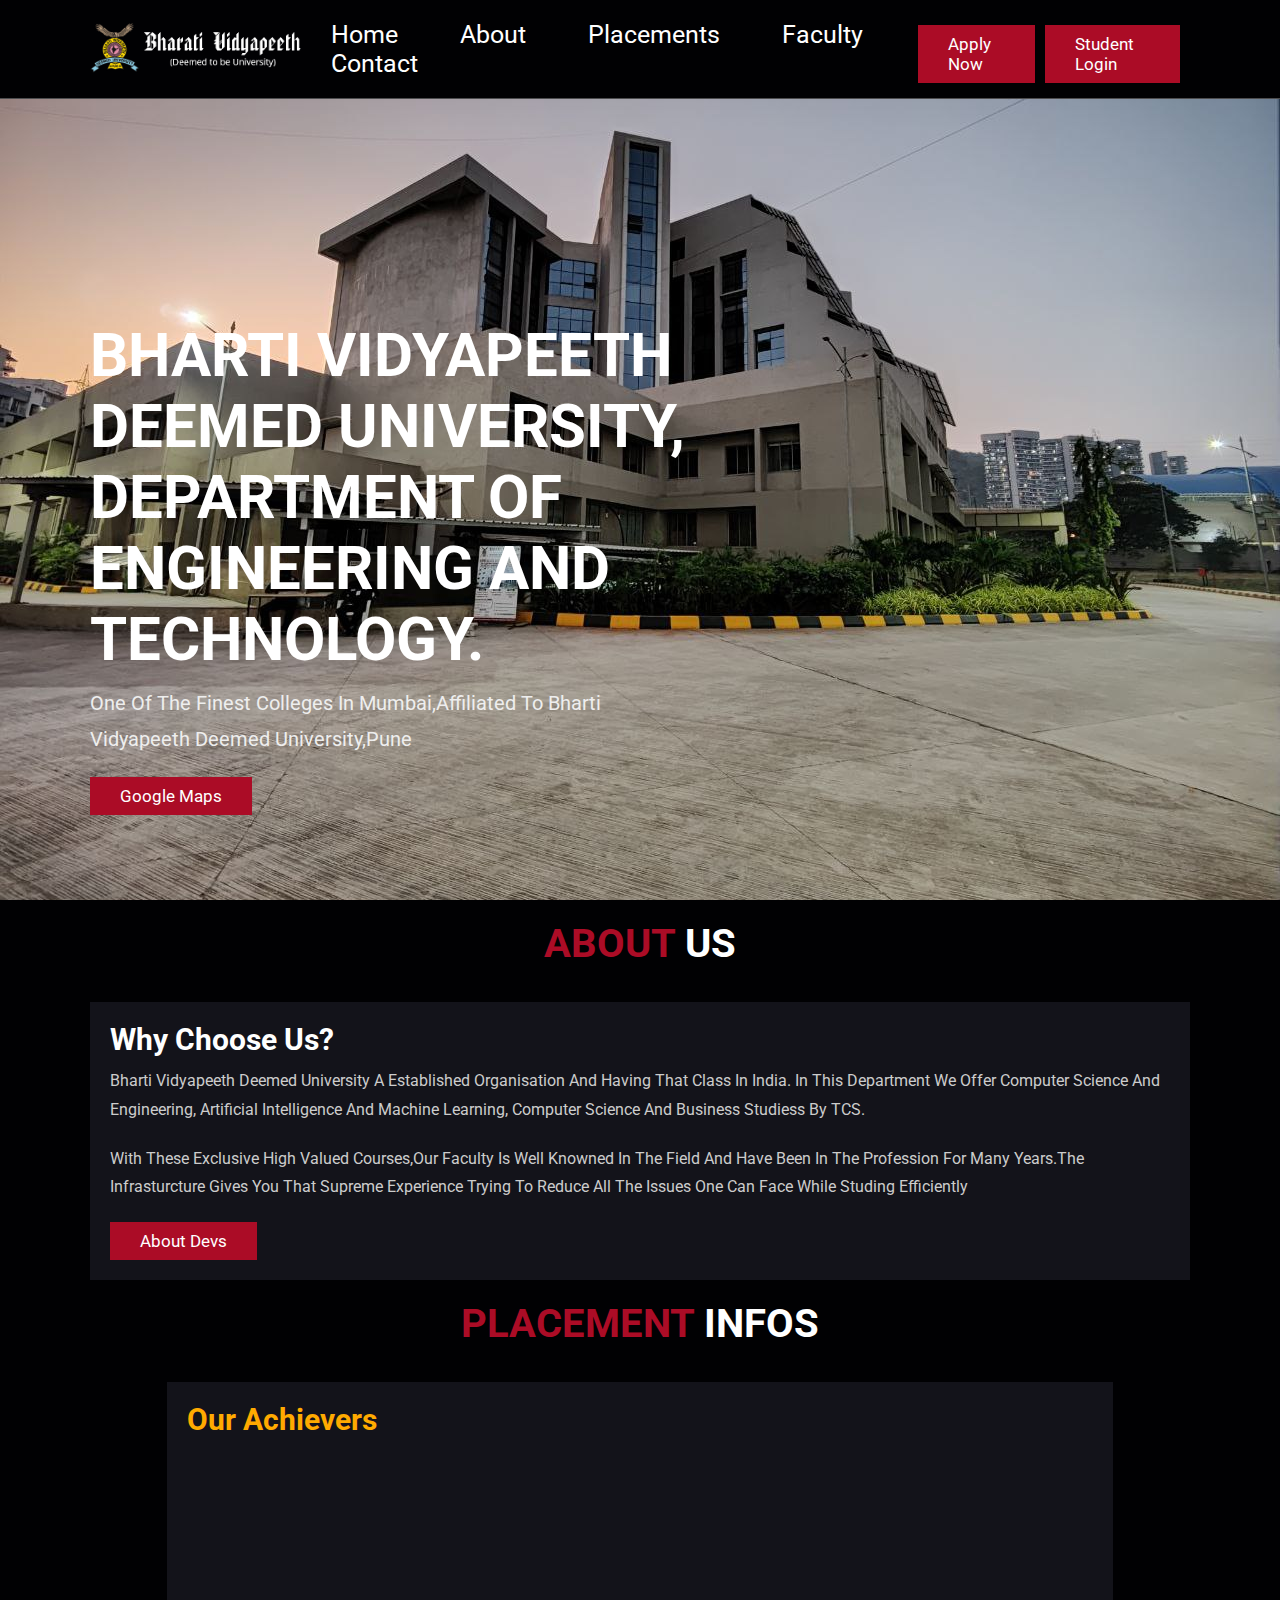
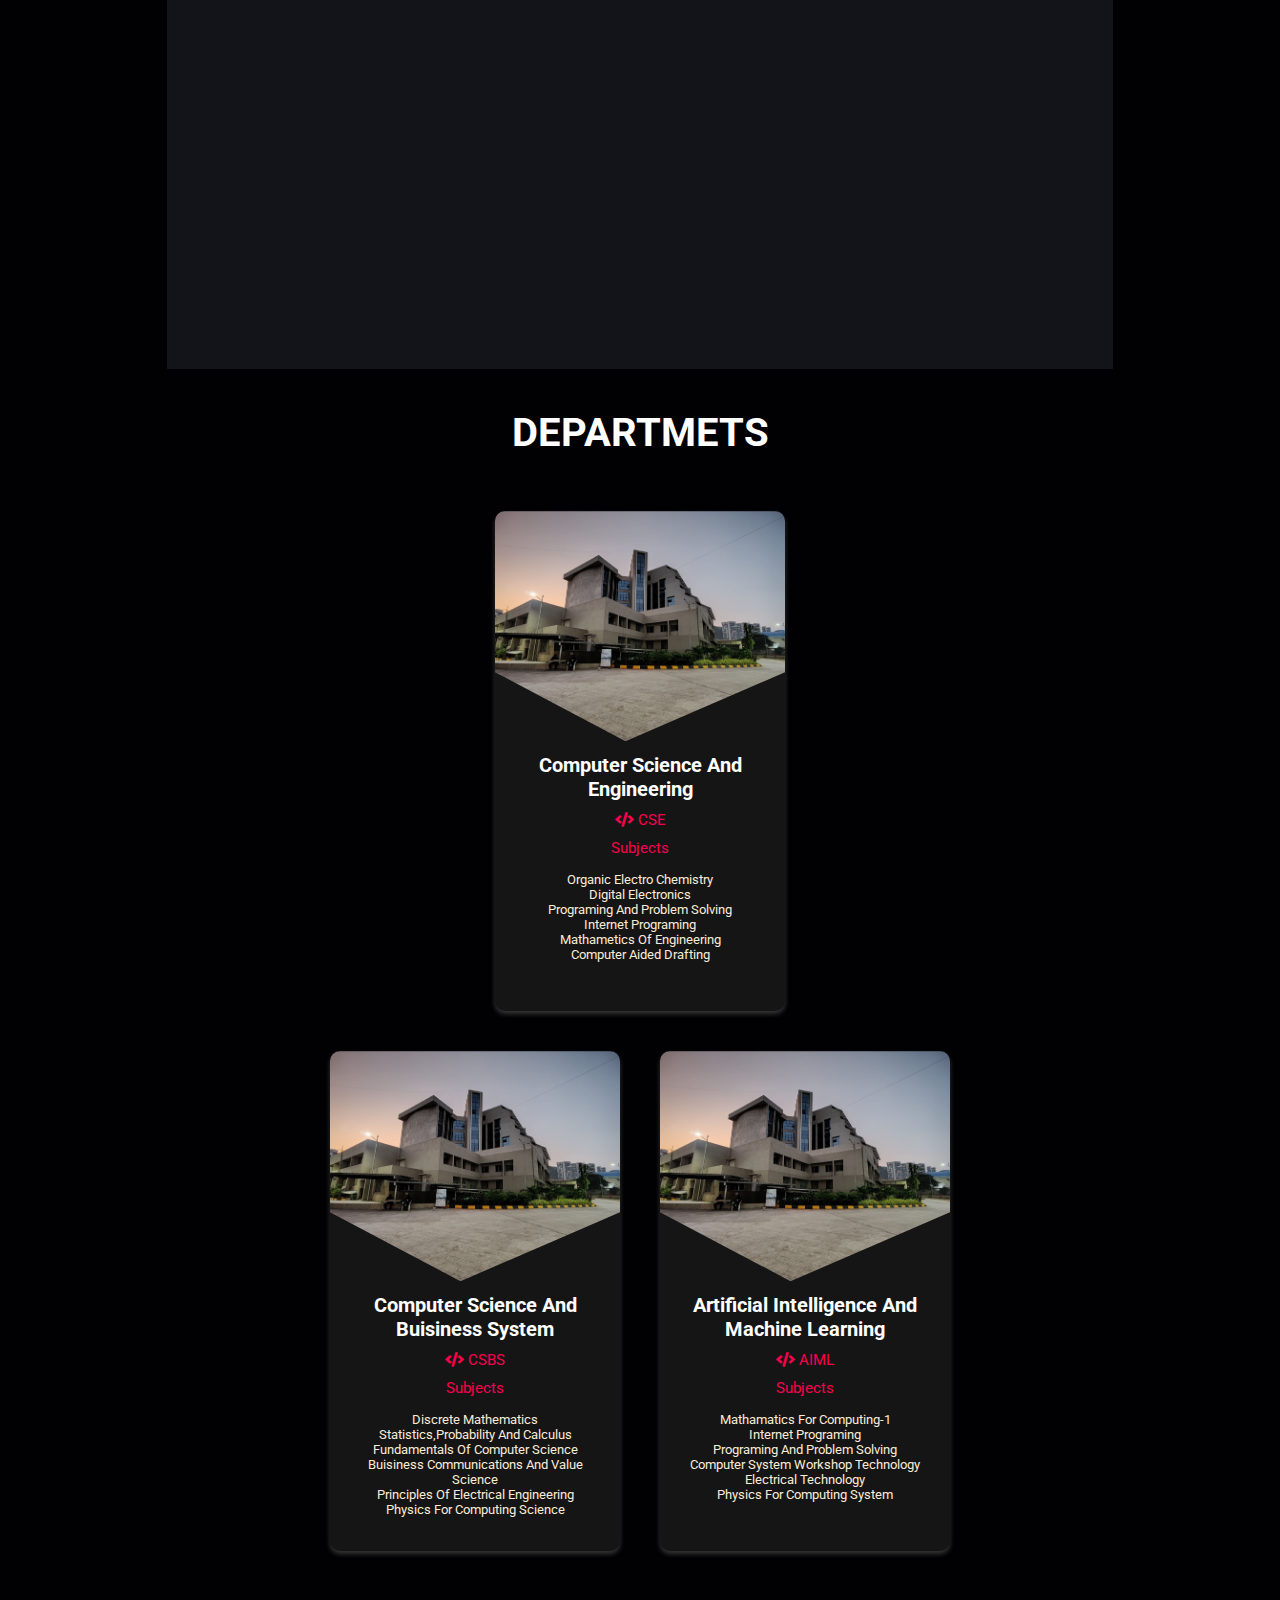
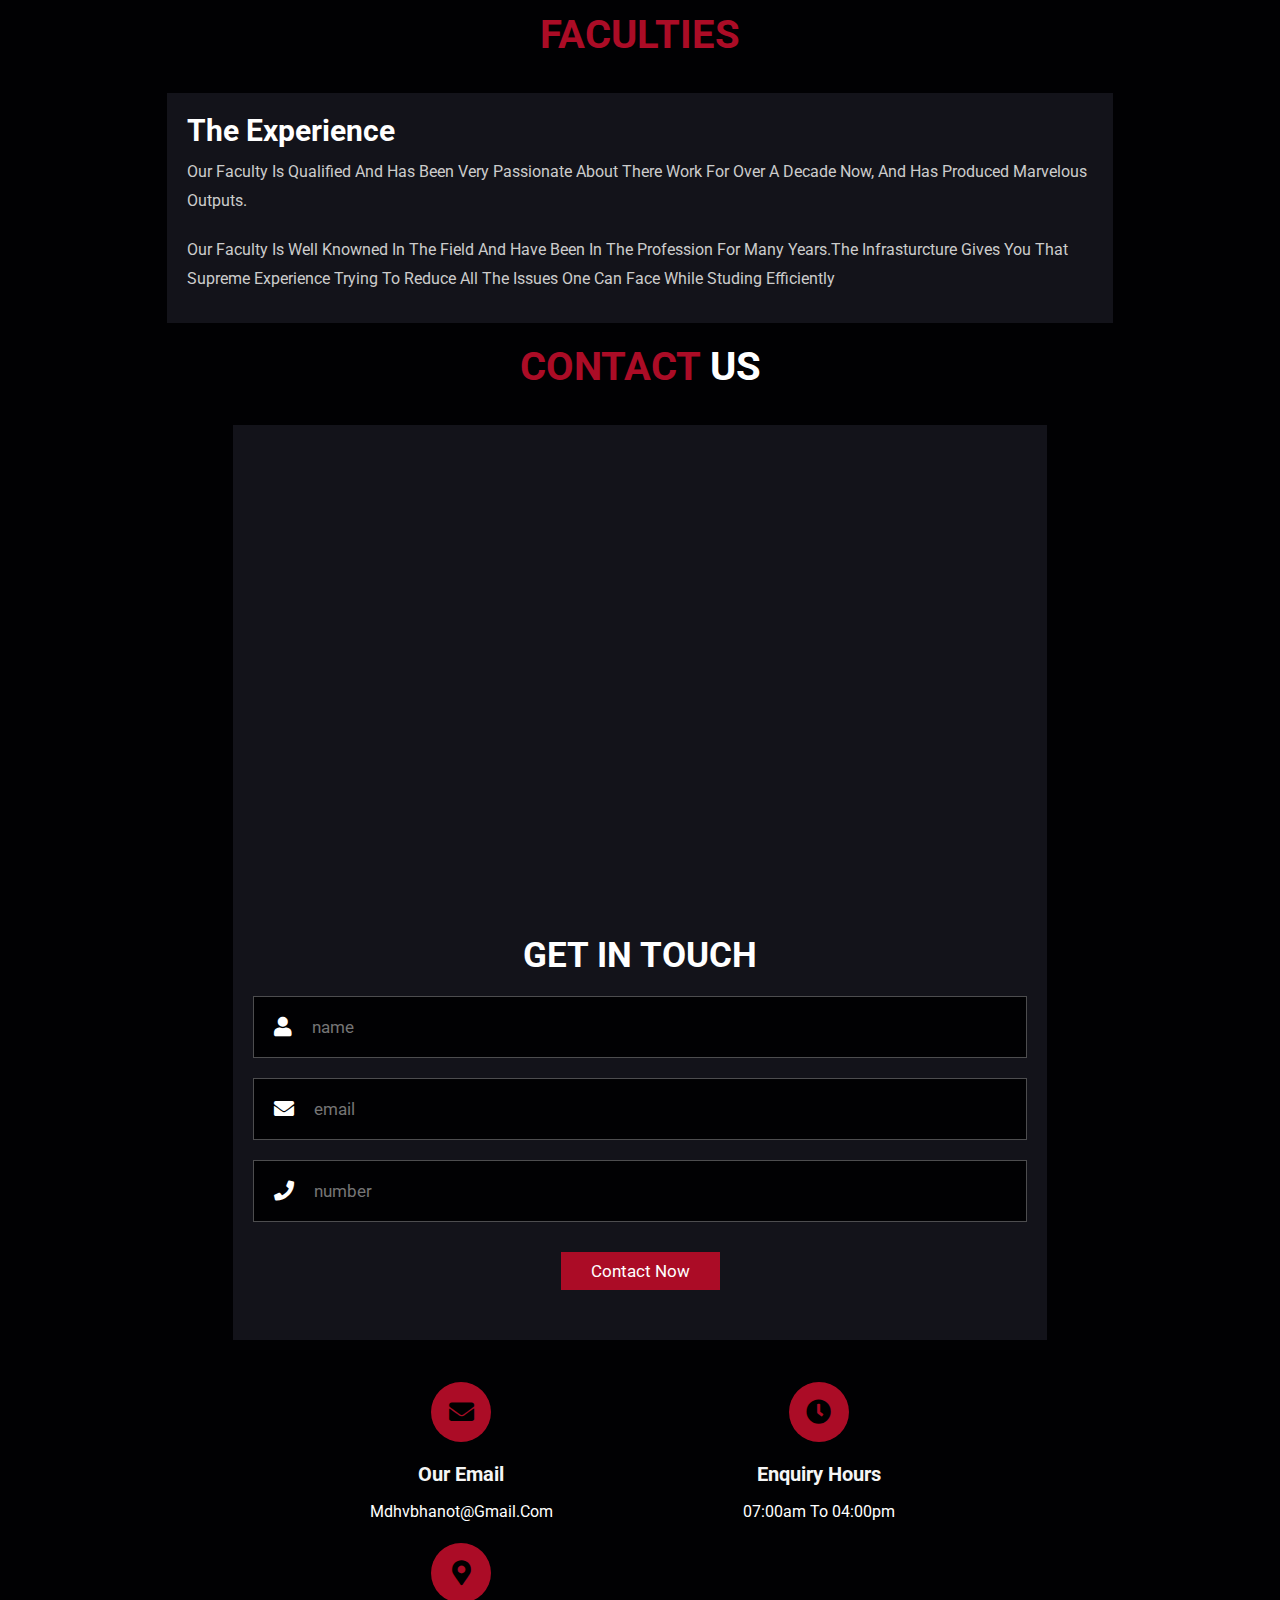
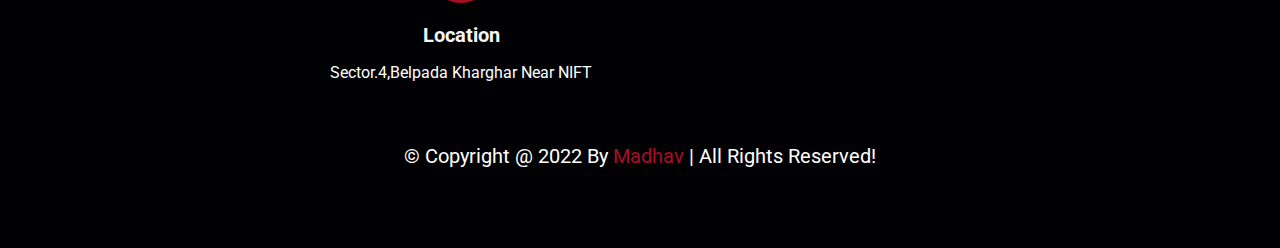
<file: index.html>
<!DOCTYPE html>
<html lang="en">

<head>
    <meta charset="UTF-8">
    <meta http-equiv="X-UA-Compatible" content="IE=edge">
    <meta name="viewport" content="width=device-width, initial-scale=1.0">
    <title>BVPDET</title>

    <!-- font awesome cdn link  -->
    <link rel="stylesheet" href="https://cdnjs.cloudflare.com/ajax/libs/font-awesome/5.15.4/css/all.min.css">

    <!-- custom css file link  -->
    <link rel="stylesheet" href="style.css">
    <link rel="stylesheet" href="slider.css">
</head> 
<body>

    <!-- header section starts  -->

    <header class="header">

        <a href="#" class="logo">
            <img src="bvp.png" alt="">
        </a>
        <a href="#" class="logo" id="small-logo">
            <img src="bvdu.png" alt="">
        </a>


        <nav class="navbar">
            <a href="#home">home</a>
            <a href="#about">about</a>
            <a href="#placement">Placements</a>
            <a href="#faculty">Faculty</a>
            <a href="#contact">contact</a>



        </nav>
        <div style=" display:inline-flex; justify-content: space-between; gap: 10px;">
            <div>
                <a href="http://103.1.115.65/bvuniversity/apply/" class="btn" id="apply">Apply Now</a>
            </div>
            <div>
                <a href="http://103.1.115.65/bvuniversity/apply/" class="btn"> Student Login</a>
            </div>
            <div>


                <div class="icons">

                    <div class="fas fa-bars" id="menu-btn"></div>
                </div>


    </header>
    <!-- header section ends -->

    <!-- home section starts  -->
    <section class="home" id="home">

        <div class="content">
            <div style="max-width: 60rem;">
                <h3>Bharti Vidyapeeth Deemed University, Department of Engineering and Technology.</h3>
                <p>One of the finest colleges in mumbai,Affiliated to Bharti Vidyapeeth Deemed University,Pune</p>
                <a href="https://www.google.com/maps/place/Bharati+Vidyapeeth+(Deemed+to+be+University)+Department+of+Engineering+and+Technology,+Navi+Mumbai/data=!4m7!3m6!1s0x3be7c38a077ce761:0x2133ad39bcf67618!8m2!3d19.0304974!4d73.0592403!16s%2Fg%2F11qp82_6t0!19sChIJYed8B4rD5zsRGHb2vDmtMyE?authuser=0&hl=en&rclk=1"
                    class="btn">Google Maps</a>
            </div>



            <!-- <div class="slideshow">
            <div class="slideshow-container slide">
    
    
              <img src="img1.png" />
              <img src="img2.png" />
              <img src="img3.png" >
            </div>
        </div>
     -->
    </section>

    <!-- home section ends -->

    <!-- about section starts  -->

    <section class="about" id="about">

        <h1 class="heading"> <span>About</span> Us </h1>
        <div class="row">
            <div class="image">

            </div>

            <div class="content">
                <h3>Why choose us?</h3>
                <p>Bharti Vidyapeeth Deemed University a established organisation and having that class in india.
                    In this Department we offer Computer Science and Engineering, Artificial Intelligence and Machine
                    Learning, Computer Science And business studiess by TCS.
                </p>
                <p>With these exclusive high valued courses,Our Faculty is well knowned in the field and have been in
                    the profession for many years.The infrasturcture gives you that supreme experience trying to reduce
                    all the issues one can face while studing efficiently</p>
                <a href="about.html" class="btn">About devs</a>
            </div>

        </div>


        <section class="about" id="placement">

            <h1 class="heading"> <span>Placement</span> Infos</h1>

            <div class="row">

                <div class="image">

                </div>

                <div class="content" style="justify-content: center;">
                    <h3 style="color:rgb(255, 170, 0);"> Our Achievers </h3>

                    <div style="display: flex; justify-content:space-between; padding-left: 10px; padding-top: 10px; flex-wrap: wrap;">
                        <div>
                           <iframe src="https://www.instagram.com/p/ClX0PRzJUDV/embed" width="280" height="500" frameborder="1" scrolling="no" allowtransparency="true"></iframe>
                        </div>

                        <div>
                            <iframe src="https://www.instagram.com/p/ClRFYZOpSTh/embed" width="280" height="500" frameborder="1" scrolling="no" allowtransparency="true"></iframe>
                        </div>


                        <div>
                           <iframe src="https://www.instagram.com/p/CknNfkJpbmF/embed" width="280"  height="500" frameborder="1" scrolling="no" allowtransparency="true"></iframe>
                        </div>
                    </div>


        </section>

        <section class="container">
            <div style="justify-items: center;">
                <h1 class="heading">Departmets</h1>
            </div>
            <div style="display:flex; flex-wrap:wrap; justify-content: center;">
                <div class="card">
                    <div class="bg-image">
                        <img src="bg.jpg">
                    </div>

                    <div class="info">
                        <h3>Computer Science and Engineering</h3>
                        <span> <i class="fas fa-code"> </i> CSE</span>
                        <p><span>Subjects</span> <br><br>
                            Organic Electro Chemistry
                            <br>
                            Digital Electronics
                            <br>
                            Programing and Problem Solving
                            <br>
                            Internet Programing
                            <br>
                            Mathametics of Engineering
                            <br>
                            Computer Aided Drafting
                        </p>

                    </div>

                </div>

                <div>

                </div>
                <div style="justify-items: center; display: flex; flex-wrap: wrap;">
                    <div class="card">
                        <div class="bg-image">
                            <img src="bg.jpg">
                        </div>

                        <div class="info">
                            <h3>Computer Science And Buisiness System</h3>
                            <span> <i class="fas fa-code"> </i> CSBS</span>
                            <p><span>Subjects</span> <br><br>
                                Discrete Mathematics
                                <br>
                                Statistics,Probability and Calculus
                                <br>
                                Fundamentals of Computer Science
                                <br>
                                Buisiness Communications and Value Science
                                <br>
                                Principles of Electrical Engineering
                                <br>
                                Physics for Computing science
                            </p>

                        </div>




                    </div>

                    <div ">
                
                </div>
                <div style=" display:flex; flex-wrap:wrap;">
                        <div class="card">
                            <div class="bg-image">
                                <img src="bg.jpg">
                            </div>

                            <div class="info">
                                <h3>Artificial Intelligence and Machine learning </h3>
                                <span> <i class="fas fa-code"> </i> AIML</span>
                                <p><span>Subjects</span> <br><br>
                                    Mathamatics for Computing-1
                                    <br>
                                    Internet Programing
                                    <br>
                                    Programing and Problem Solving
                                    <br>
                                    Computer System Workshop Technology
                                    <br>
                                    Electrical Technology
                                    <br>
                                    Physics for Computing System
                                </p>

                            </div>




                        </div>
                    </div>
        </section>




        <section class="about" id="faculty">

            <h1 class="heading"> <span>Faculties</span> </h1>

            <div class="row">

                <div class="image">

                </div>

                <div class="content">
                    <h3>The Experience</h3>
                    <p>Our faculty is Qualified and has been very passionate about there work for over a decade now, And
                        has produced marvelous outputs.
                    </p>
                    <p>Our Faculty is well knowned in the field and have been
                        in
                        the profession for many years.The infrasturcture gives you that supreme experience trying to
                        reduce
                        all the issues one can face while studing efficiently</p>
                    
                </div>

            </div>






            <section class="contact" id="contact">

                <h1 class="heading"> <span>contact</span> us </h1>

                <div class="row">

                    <iframe class="map"
                        src="https://www.google.com/maps/embed?pb=!1m18!1m12!1m3!1d15087.203053259123!2d73.05728503566003!3d19.028499079071192!2m3!1f0!2f0!3f0!3m2!1i1024!2i768!4f13.1!3m3!1m2!1s0x3be7c38a077ce761%3A0x2133ad39bcf67618!2sBharati%20Vidyapeeth%20(Deemed%20to%20be%20University)%20Department%20of%20Engineering%20and%20Technology%2C%20Navi%20Mumbai!5e0!3m2!1sen!2sin!4v1667551299756!5m2!1sen!2sin"
                        width="600" height="450" style="border:0;" allowfullscreen="" loading="lazy"
                        referrerpolicy="no-referrer-when-downgrade">" allowfullscreen="" loading="lazy"></iframe>

                    <form action="">
                        <h3>get in touch</h3>
                        <div class="inputBox">
                            <span class="fas fa-user"></span>
                            <input type="text" placeholder="name">
                        </div>
                        <div class="inputBox">
                            <span class="fas fa-envelope"></span>
                            <input type="email" placeholder="email">
                        </div>

                        <div class="inputBox">
                            <span class="fas fa-phone"></span>
                            <input type="number" placeholder="number">
                        </div>
                        <input type="submit" value="contact now" class="btn">
                    </form>

                </div>
                <br><br>

                <section class="footer">

                    <div class="box-container">

                        <div class="box">
                            <i class="fas fa-envelope"></i>
                            <h3>our email</h3>
                            <p>mdhvbhanot@gmail.com</p>

                        </div>

                        <div class="box">
                            <i class="fas fa-clock"></i>
                            <h3>enquiry hours</h3>
                            <p>07:00am to 04:00pm</p>
                        </div>

                        <div class="box">
                            <i class="fas fa-map-marker-alt"></i>
                            <h3>location</h3>
                            <p>sector.4,belpada kharghar near NIFT</p>
                        </div>



                    </div>

                    <div class="credit"> &copy; copyright @ 2022 by <span>Madhav</span> | all rights reserved! </div>

                </section>
                </body>

                <script src="script.js"></script>




</html>
</file>
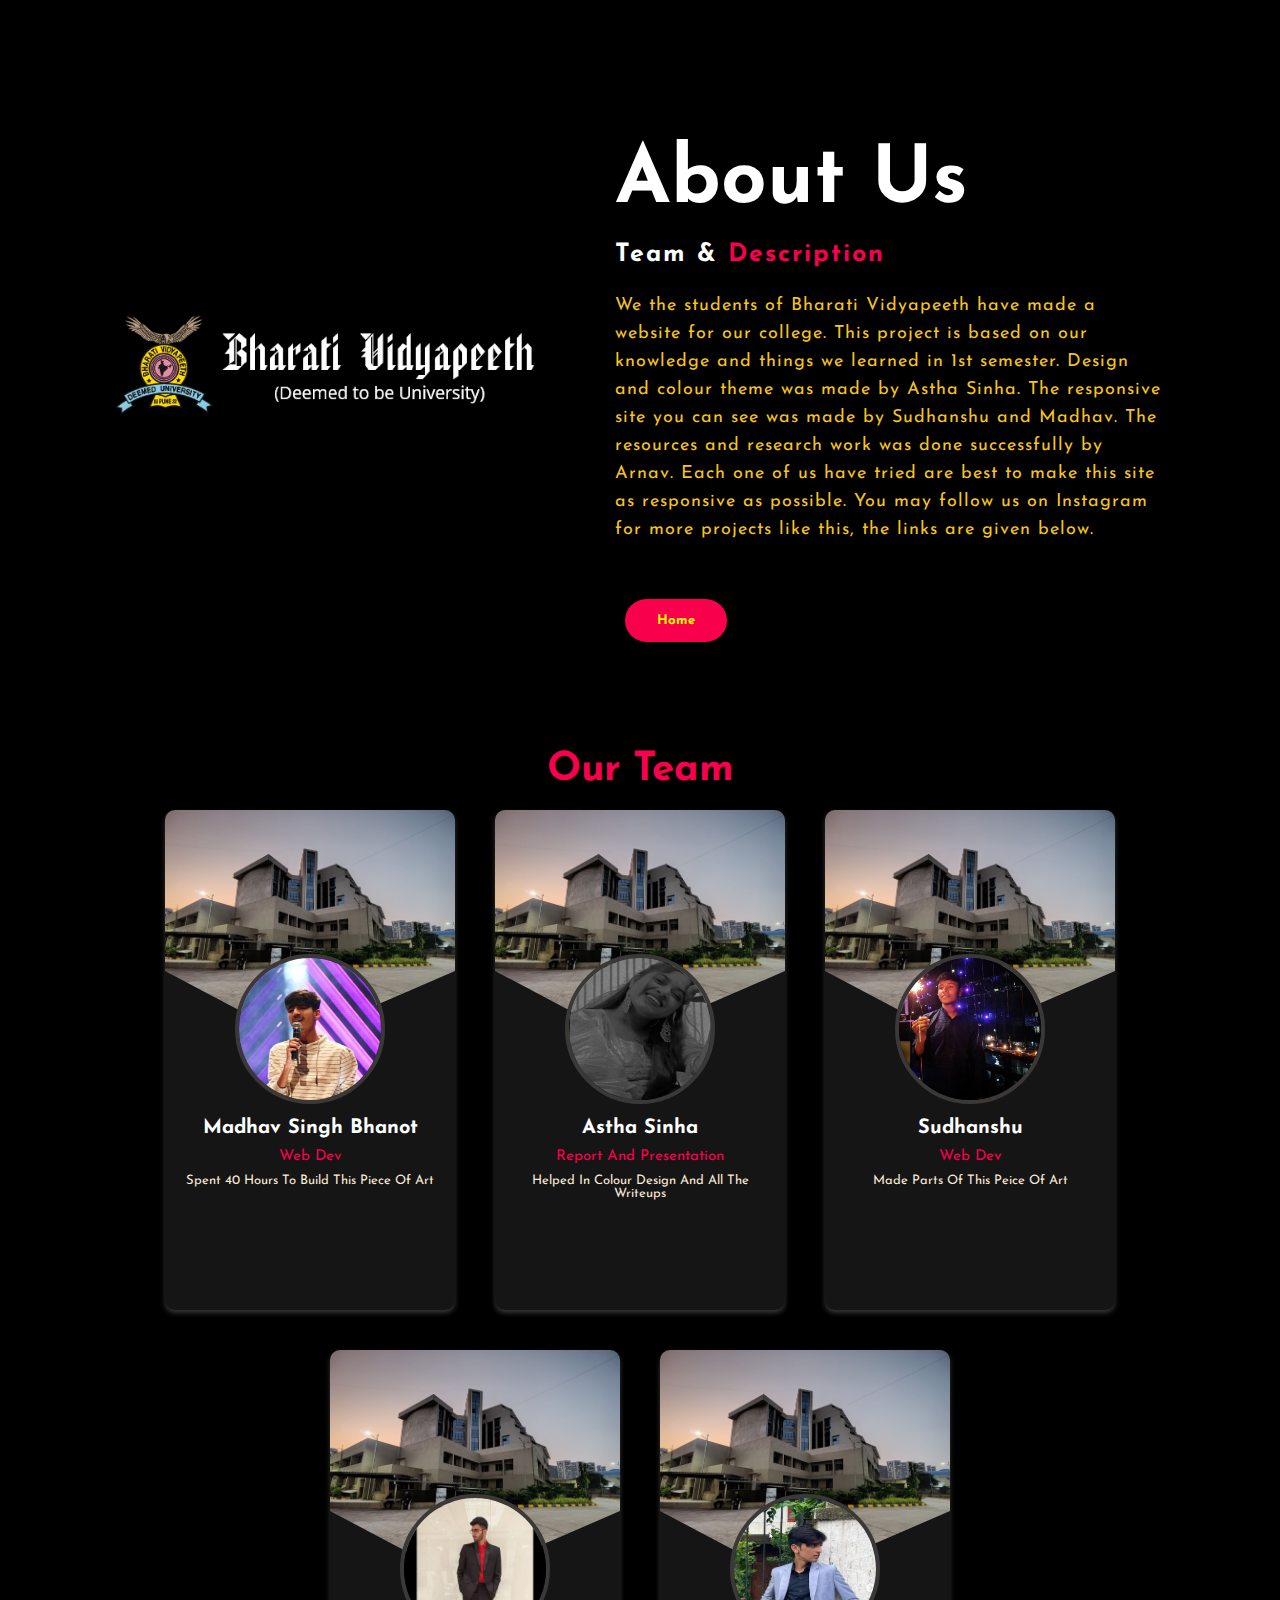
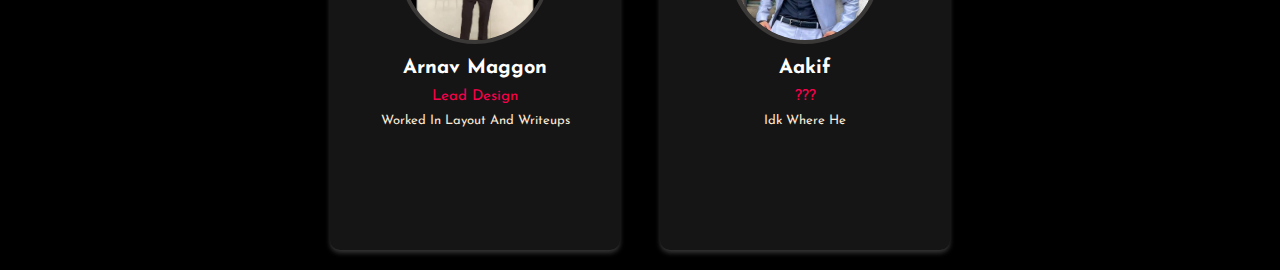
<file: about.html>
<!DOCTYPE html>
<html>

<head>
    <title>About Us</title>
    <link rel="stylesheet" type="text/css" href="about.css">
    <link rel="preconnect" href="https://fonts.googleapis.com">
    <link rel="preconnect" href="https://fonts.gstatic.com" crossorigin>
    <link rel="stylesheet" href="https://cdnjs.cloudflare.com/ajax/libs/font-awesome/6.2.1/css/all.min.css"
        integrity="sha512-MV7K8+y+gLIBoVD59lQIYicR65iaqukzvf/nwasF0nqhPay5w/9lJmVM2hMDcnK1OnMGCdVK+iQrJ7lzPJQd1w=="
        crossorigin="anonymous" referrerpolicy="no-referrer" />
    <link
        href="https://fonts.googleapis.com/css2?family=Josefin+Sans:ital,wght@0,100;0,200;0,300;0,400;0,500;0,600;0,700;1,100;1,200;1,300;1,400;1,500;1,600;1,700&display=swap"
        rel="stylesheet">
</head>

<body>
    <section class="about">
        <div class="main">
            <img src="bvp.png">
            <div class="about-text">
                <h1>About Us</h1>
                <h3>Team & <span>Description</span></h3>
                <p>We the students of Bharati Vidyapeeth have made a website for our college.
This project is based on our knowledge and things we learned in 1st  semester.
Design and colour theme was made by Astha Sinha. The responsive site you can see was made by Sudhanshu and Madhav. The resources and research work was done successfully by Arnav.
Each one of us have tried are best to make this site as responsive as possible.
You may follow us on Instagram for more projects like this, the links are given below.
                </p>

                <button type="button"><a href="index.html">Home</a></button>
            </div>
        </div>

    </section>

    <section>
        <div class="1"></div>
        <div class="2"></div>
        <div class="3"></div>
        <div class="4"></div>
    </section>



    <section class="container">
        <div style="justify-items: center;">
            <h1> Our Team</h1>
        </div>
        <div style="display:flex; flex-wrap:wrap; justify-content: center;">
            <div class="card">
                <div class="bg-image">
                    <img src="bg.jpg">
                </div>
                <div class="pic">
                    <img src="madhav.png" alt="">
                </div>
                <div class="info">
                    <h3>Madhav Singh Bhanot</h3>
                    <span> <i class="fas fa-code"> </i> web dev</span>
                    <p>Spent 40 hours to build this piece of art</p>
                </div>
                <div class="icons">

                    <a href="https://www.instagram.com/madhavbhanot/" class="fab fa-instagram"></a>
                </div>



            </div>

            <div class="card">
                <div class="bg-image">
                    <img src="bg.jpg">
                </div>
                <div class="pic">
                    <img src="astha.jpg" alt="">
                </div>
                <div class="info">
                    <h3>Astha Sinha</h3>
                    <span> <i class="fas fa-code"> </i> Report and presentation</span>
                    <p>Helped in colour design and all the writeups </p>
                </div>
                <div class="icons">

                    <a href="https://www.instagram.com/_astha1711_/" class="fab fa-instagram"></a>
                </div>



            </div>

            <div class="card">
                <div class="bg-image">
                    <img src="bg.jpg">
                </div>
                <div class="pic">
                    <img src="sudhanshu.jpg" alt="">
                </div>
                <div class="info">
                    <h3>Sudhanshu</h3>
                    <span> <i class="fas fa-code"> </i> web dev</span>
                    <p>Made parts of this peice of art</p>
                </div>
                <div class="icons">

                    <a href="https://www.instagram.com/sudhanshu_i73/" class="fab fa-instagram"></a>
                </div>



            </div>

            <div class="card">
                <div class="bg-image">
                    <img src="bg.jpg">
                </div>
                <div class="pic">
                    <img src="arnav.jpg" alt="">
                </div>
                <div class="info">
                    <h3>Arnav Maggon</h3>
                    <span> <i class="fas fa-code"> </i> Lead Design</span>
                    <p> Worked in Layout and writeups </p>
                </div>
                <div class="icons">

                    <a href="https://www.instagram.com/_arnav.28/" class="fab fa-instagram"></a>
                </div>



            </div>


            <div class="card">
                <div class="bg-image">
                    <img src="bg.jpg">
                </div>
                <div class="pic">
                    <img src="Aakif.png" alt="Akif ">
                </div>
                <div class="info">
                    <h3>Aakif</h3>
                    <span> <i class="fas fa-code"> </i> ???</span>
                    <p>idk where he</p>
                </div>
                <div class="icons">

                    <a href="https://www.instagram.com/aakiff_p/" class="fab fa-instagram"></a>
                </div>



            </div>
        </div>



        </div>



    </section>








</body>
</file>
<file: style.css>
@import url('https://fonts.googleapis.com/css2?family=Roboto:wght@100;300;400;500;700&display=swap');

:root{
    --main-color:#ab0c26;
    --black:#13131a;
    --bg:#010103;
    --border:.1rem solid rgba(255,255,255,.3);
}

*{
    font-family: 'Roboto', sans-serif;
    margin:0; padding:0;
    box-sizing: border-box;
    outline: none; border:none;
    text-decoration: none;
    text-transform: capitalize;
    transition: .2s linear;
}

html{
    font-size: 62.5%;
    overflow-x: hidden;
    scroll-padding-top: 9rem;
    scroll-behavior: smooth;
}

html::-webkit-scrollbar{
    width: .8rem;
}

html::-webkit-scrollbar-track{
    background: transparent;
}

html::-webkit-scrollbar-thumb{
    background: #fff;
    border-radius: 5rem;
}


body{
    background: var(--bg);
}

section{
    padding:2rem 7%;
}

#small-logo{display: none;}
.heading{
    text-align: center;
    color:#fff;
    text-transform: uppercase;
    padding-bottom: 3.5rem;
    font-size: 4rem;
}

.heading span{
    color:var(--main-color);
    text-transform: uppercase;
}


.btn{
    margin-top: 1rem;
    display: inline-block;
    padding:.9rem 3rem;
    font-size: 1.7rem;
    font-size: 1.7rem;
    color:#fff;
    background: var(--main-color);
    cursor: pointer;
}

.btn:hover{
    letter-spacing: .2rem;
}

.header{
    background: var(--bg);
    display: flex;
    align-items: center;
    justify-content: space-between;
    padding:1.5rem 7%;
    border-bottom: var(--border);
    position: fixed;
    top:0;
    left: 0;
    right: 0;
    z-index: 20;
    overflow-x:clip;
}

.header .logo img{
    height: 5rem;
}

.header .navbar a{
    margin:0 1rem;
    font-size: 2.5rem;
    padding: 20px;
    color:#fff;
}

.header .navbar a:hover{
    color:var(--main-color);
    border-bottom: .1rem solid var(--main-color);
    padding-bottom: .5rem;
}

.header .icons div{
    color:#fff;
    cursor: pointer;
    font-size: 2.5rem;
    margin-left: 2rem;
}

.header .icons div:hover{
    color:var(--main-color);
}

#menu-btn{
    display: none;
}


.home{
    min-height: 100vh;
    /* display: flex; */
    align-items: center;
    background:url(bg.jpg) no-repeat;
    
    background-size:cover;
    background-position:center;

}

.home .content{
    display: flex;
    justify-content: space-between;

  
    margin-top: 30em;
}

.home .content h3{
    font-size: 6rem;
    text-transform: uppercase;
    color:#fff;
}

.home .content p{
    font-size: 2rem;
    
    line-height: 1.8;
    padding:1rem 0;
    color:#eee;
}

.about .row{
    display: flex;
    align-items: center;
    background:var(--black);
    flex-wrap: wrap;
}




.about .row .content{
    flex:1 1 45rem;
    padding:2rem;
}

.about .row .content h3{
    font-size: 3rem;
    color:#fff;
}

.about .row .content p{
    font-size: 1.6rem;
    color:#ccc;
    padding:1rem 0;
    line-height: 1.8;
}

.card {
    top: 5em;
    height: 500px;
    width: 290px;
    margin: 20px;

    box-shadow: 0 3px 5px #373636;
    border-radius: 10px;
    overflow: hidden;
    text-align: center;
}

.card .bg-image img {
    width: 100%;
    height: 230px;
    object-fit: cover;
    clip-path: polygon(0 0, 100% 0%, 100% 70%, 45% 100%, 0% 70%);
}

.card {
    background: rgb(22, 21, 21);
}

.card .pic img {
    height: 150px;
    width: 150px;
    ;
    border-radius: 50%;
    border: 4px solid rgb(59, 56, 56);
    margin-top: -90px;
    position: relative;
}

.info h3 {

    color: white;
    font-size: 20px;
    padding: 10px 0;
}

.info span {

    font-size: 15px;
    color: #f9004d;

}

.info p {


    font-size: 13px;
    padding: 10px 20px;
    color: antiquewhite;
}


.contact .row{
    display: flex;
    background:var(--black);
    flex-wrap: wrap;
    gap:1rem;
}

.contact .row .map{
    flex:1 1 45rem;
    width: 100%;
    object-fit: cover;
}

.contact .row form{
    flex:1 1 45rem;
    padding:5rem 2rem;
    text-align: center;
}

.contact .row form h3{
    text-transform: uppercase;
    font-size: 3.5rem;
    color:#fff;
}

.contact .row form .inputBox{
    display: flex;
    align-items: center;
    margin-top: 2rem;
    margin-bottom: 2rem;
    background:var(--bg);
    border:var(--border);
}

.contact .row form .inputBox span{
    color:#fff;
    font-size: 2rem;
    padding-left: 2rem;
}

.contact .row form .inputBox input{
    width: 100%;
    padding:2rem;
    font-size: 1.7rem;
    color:#fff;
    text-transform: none;
    background:none;
}

.footer .box-container{
    display: grid;
    grid-template-columns: repeat(auto-fit, minmax(27rem, 1fr));
    gap:1.5rem;
    align-items: flex-start;
 }
 
 .footer .box-container .box{
    text-align: center;
 }
 
 .footer .box-container .box i{
    font-size: 2.5rem;
    line-height: 6rem;
    height: 6rem;
    width: 6rem;
    border-radius: 50%;
    background-color: var(--main-color);
    color:var(--white);
    margin-bottom: 1rem;
 }
 
 .footer .box-container .box h3{
    margin:1rem 0;
    font-size: 2rem;
    color:whitesmoke;
 }
 
 .footer .box-container .box p{
    line-height: 2;
    font-size: 1.6rem;
    color:white;
 }
 
 .footer .credit{
    text-align: center;
    margin-top: 3rem;
    padding-top: 2.5rem;
    
    font-size: 2rem;
    color:white;
    
 }
 
 .footer .credit span{
    color:var(--main-color);
 }




/* media queries  */
@media (max-width:991px){

    html{
        font-size: 55%;
    }

    .header{
        padding:1.5rem 2rem;
    }

    section{
        padding:2rem;
    }
   
}

@media (max-width:768px){

    #menu-btn{
        display: inline-block;
    }

    .header .navbar{
        position: absolute;
        top:100%; right: -100%;
        background:rgb(255, 255, 255);
        width: 30rem;
        height: calc(100vh - 9.5rem);
    }

    .header .navbar.active{
        right:0;
    }

    .header .navbar a{
        color:var(--black);
        display: block;
        margin:1.5rem;
        padding:.5rem;
        font-size: 2rem;
    }
 
    .home{
        background-position: left;
        justify-content: center;
        text-align: center;
    }

    .home .content h3{
        font-size: 4.5rem;
    }

    .home .content p{
        font-size: 1.5rem;
    }

}

@media (max-width:450px){

    html{
        font-size: 50%;
    }
    
    .btn{
        font-size: 15px;
        padding: 0;
        padding-left:0.2rem;
        padding-top: 0.4rem;
        padding-bottom: 0.4rem; 
        background-color: transparent;
    }

    #menu-btn{
        margin-top: 0.5em;
    }

    .logo{
        display: none;

    }
    .instagram-media{max-width: 100px;}
    #small-logo{
        display: block;
        /* padding-left: 40px; */
    }

    .header .logo img{
        height: 10em;
    }

    .header {background:none;
    position: absolute;}  
}
</file>
<file: slider.css>
/*slideshow styles*/
section img{
   min-height: 14em;
    min-width: 24em;
    
}

 .slideshow {
   display:inline-block;
 
    position: relative;
    
 width: 80em;
 height: 60em;
  margin: 0 auto;
  overflow: hidden;
  border-radius: 25px;
  border-bottom: 25px;
 }


.slideshow-container {
  width: 2500px;
  font-size: 0;
  transition: 1s ease;
  height: 225px;
}

.slideshow-container:hover {
  animation-play-state: paused;
}






.slide {
  animation: slide 24s ease infinite;
}

@keyframes slide {
  0% {
    transform: translateX(0%);
  }
  
  12.5% {
    transform: translateX(0%);
  }
  
  25% {
    transform: translateX(-15%);
  }
  
  37.5% {
    transform: translateX(-32%);
  }

 0% { transform:translateX(0%)
  }
}
</file>
<file: about.css>
* {
    padding: 0%;
    margin: 0%;
    font-family: 'Josefin Sans', sans-serif;
    box-sizing: border-box;
}

.about {
    width: 100%;
    padding: 78px 0px;
    background-color: #000000;
}

.about img {
    margin: 5em;
    margin-left: 0;
    margin-right: 0;
    height: auto;
    width: 420px;
}

.about-text {
    margin-top: 4em;
    width: 550px;
}

.main {
    width: 1130px;
    max-width: 95%;
    margin: 0 auto;
    display: flex;
    flex-wrap: wrap;
    align-items: center;
    justify-content: space-around;
}

.about-text h1 {
    color: white;
    font-size: 80px;
    text-transform: capitalize;
    margin-bottom: 20px;
}

.about-text h3 {
    color: white;
    font-size: 25px;
    text-transform: capitalize;
    margin-bottom: 25px;
    letter-spacing: 2px;
}

span {
    color: #f9004d;
}

.about-text p {
    color: rgb(247, 196, 29);
    letter-spacing: 1px;
    line-height: 28px;
    font-size: 18px;
    margin-bottom: 45px;
}

button {
    background: #f9004d;
    margin: 10px;
    color: white;
    text-decoration: none;
    border: 2px solid transparent;
    font-weight: bold;
    padding: 13px 30px;
    border-radius: 30px;
    transition: .4s;
}

button:hover {
    background: transparent;
    border: 2px solid #f9004d;
    cursor: pointer;

}

.images img {
    height: auto;
    width: 50px;
}

.image img {
    height: auto;
    width: 150px;
}

.image img:hover {
    filter: grayscale(100%);
}

a {
    color: yellow;
    text-decoration: none;
}



.container {
    background-color: #000000;
    margin: 0;
    padding: 0;
    box-sizing: border-box;
    text-transform: capitalize;
    transition: all .2s linear;
    font-family: Verdana, Geneva, Tahoma, sans-serif;
}

.container h1 {

    font-size: 40px;
    margin-top: 20px;
    color: #f9004d;
    text-align: center;
}

.container {
    display: flex;
    justify-content: center;
    flex-wrap: wrap;
}

.card {
    top: 5em;
    height: 500px;
    width: 290px;
    margin: 20px;
    box-shadow: 0 3px 5px #373636;
    border-radius: 10px;
    overflow: hidden;
    text-align: center;
}

.card .bg-image img {
    width: 100%;
    height: 230px;
    object-fit: cover;
    clip-path: polygon(0 0, 100% 0%, 100% 70%, 45% 100%, 0% 70%);
}

.card {
    background: rgb(22, 21, 21);
}

.card .pic img {
    height: 150px;
    width: 150px;
    ;
    border-radius: 50%;
    border: 4px solid rgb(59, 56, 56);
    margin-top: -90px;
    position: relative;
}

.info h3 {

    color: white;
    font-size: 20px;
    padding: 10px 0;
}

.info span {

    font-size: 15px;
    color: #f9004d;

}

.info p {


    font-size: 13px;
    padding: 10px 20px;
    color: antiquewhite;
}

.icons {
    font-size: 30px;
    text-decoration: none;
    color: #9d244a;
    margin-top: 20px;
    padding: 0 5px;

}

.icons a {
    color: #9d244a;
}

.icons a:hover {
    color: antiquewhite;
}

@media (max-width:450px) {

    .main {
        font-size: x-large;

    }

    .about-text {
        width: 100%;
        padding: 2em;
    }


}

/* Smartphones (portrait and landscape) ----------- */
@media only screen 
and (min-device-width : 320px) 
and (max-device-width : 480px) {
    .about-text {
        width: 100%;
        padding: 2em;
    }

    .about-text button {
        font-size: 2em;
    }

    .about img {
        width:unset;
        margin: 2em;
    }

    .card {
        width: 40%;
    }

    .info h3{
        font-size: 28px;
    }
    
    .info span{
        font-size: 24px;
    }
    
    .info p{
        font-size: 22px;
    }
}
</file>
